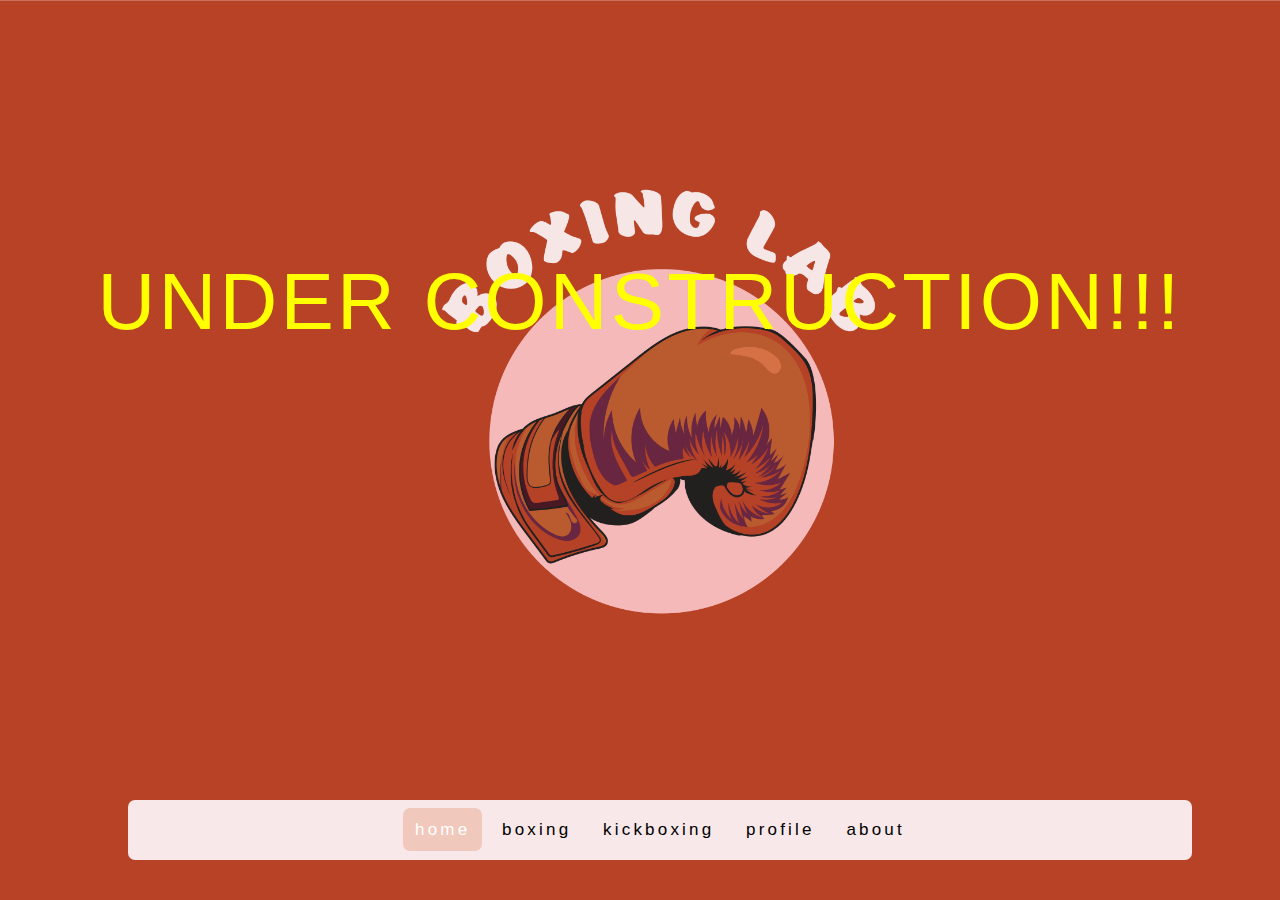
<file: index.html>
<!DOCTYPE html>
<html lang="en">
<head>
    <meta charset="UTF-8">
    <meta http-equiv="X-UA-Compatible" content="IE=edge">
    <meta name="viewport" content="width=device-width, initial-scale=1.0">
    <link rel="stylesheet" href="styles.css">
    <title>Boxing app!</title>
    </head>

<body>

  <div class="site-uc"> UNDER CONSTRUCTION!!!</div>
    <div class="background-image">
    
    </div>

      <body>
      
      <div class="navbar">
        <a href="index.html" class="active">home</a>
        <a href="boxing-level.html?sport=boxing">boxing</a>
        <a href="boxing-level.html?sport=kickboxing">kickboxing</a>
        <a href="profile.html">profile</a>
        <a href="about.html" >about</a>
      </div>
      
      
    
</body>

</html>
</file>
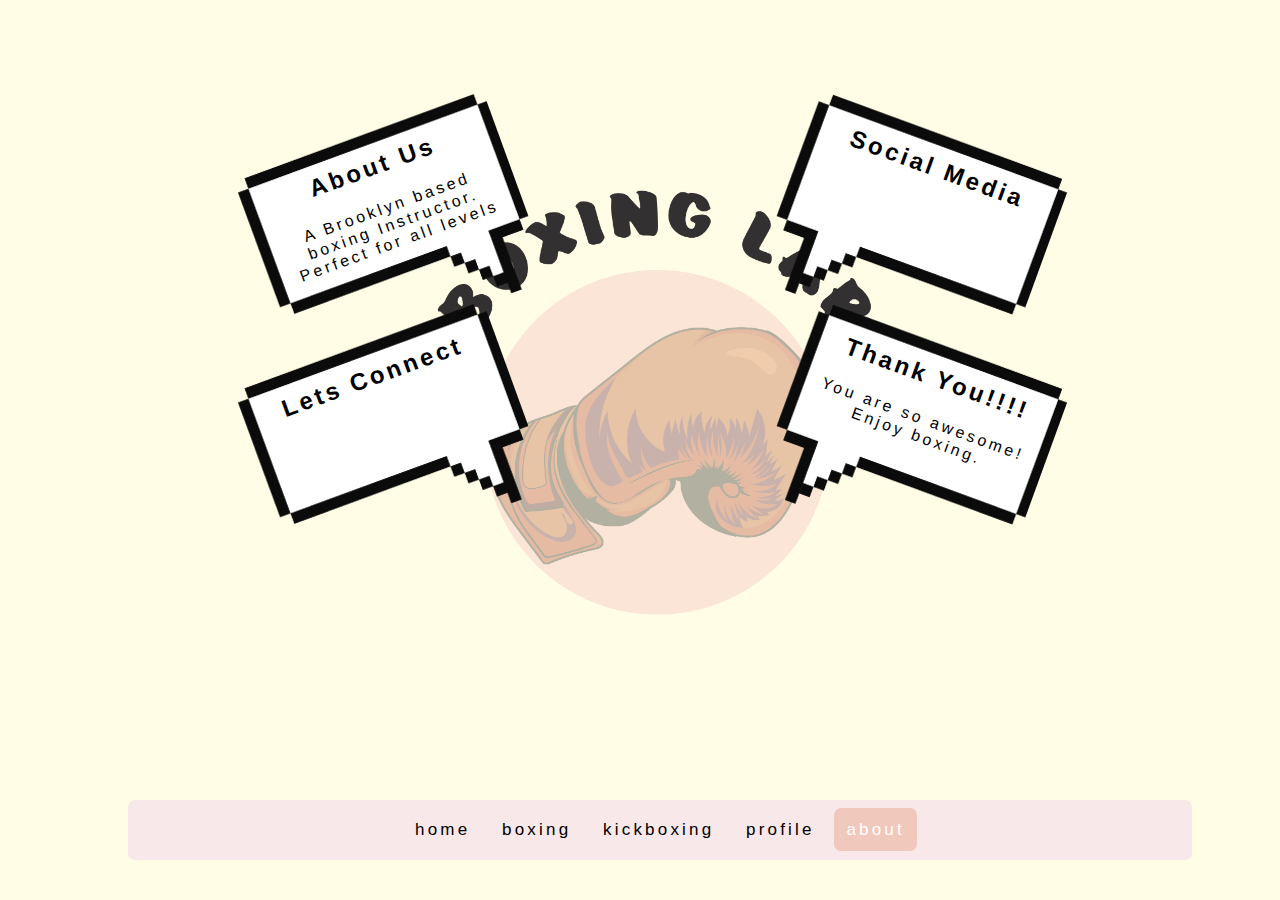
<file: about.html>
<!DOCTYPE html>
<html lang="en">
<head>
    <meta charset="UTF-8">
    <meta http-equiv="X-UA-Compatible" content="IE=edge">
    <meta name="viewport" content="width=device-width, initial-scale=1.0">
    <link rel="stylesheet" href="boxingabtpg.css">
    <title>Boxing app</title>
    </head>

<body>
    <div class="background-image">
    
    </div>

      <body>

        <div class="navbar">
          <a href="index.html">home</a>
          <a href="boxing-level.html?sport=boxing">boxing</a>
          <a href="boxing-level.html?sport=kickboxing">kickboxing</a>
          <a href="profile.html">profile</a>
          <a href="about.html" class="active">about</a>
        </div>

      
      

      <div class="flex-container">

        <div class="b">
            <h2>About Us</h2>
            <p> A Brooklyn based <br>
                boxing Instructor. <br>
                Perfect for all levels
        
            </p>
        </div>

        <div class="a">
            <h2>Social Media</h2>
            
        </div>

      </div>

      <div class="flex-container" style="padding-top: 10px;">

        <div class="b">

            <h2>Lets Connect</h2>

            
        </div>

        <div class="a">
            <h2>Thank You!!!!</h2>
            <p> You are so awesome! Enjoy boxing.
            </p>
        </div>

      </div>

      
      
      
    
</body>

</html>
</file>
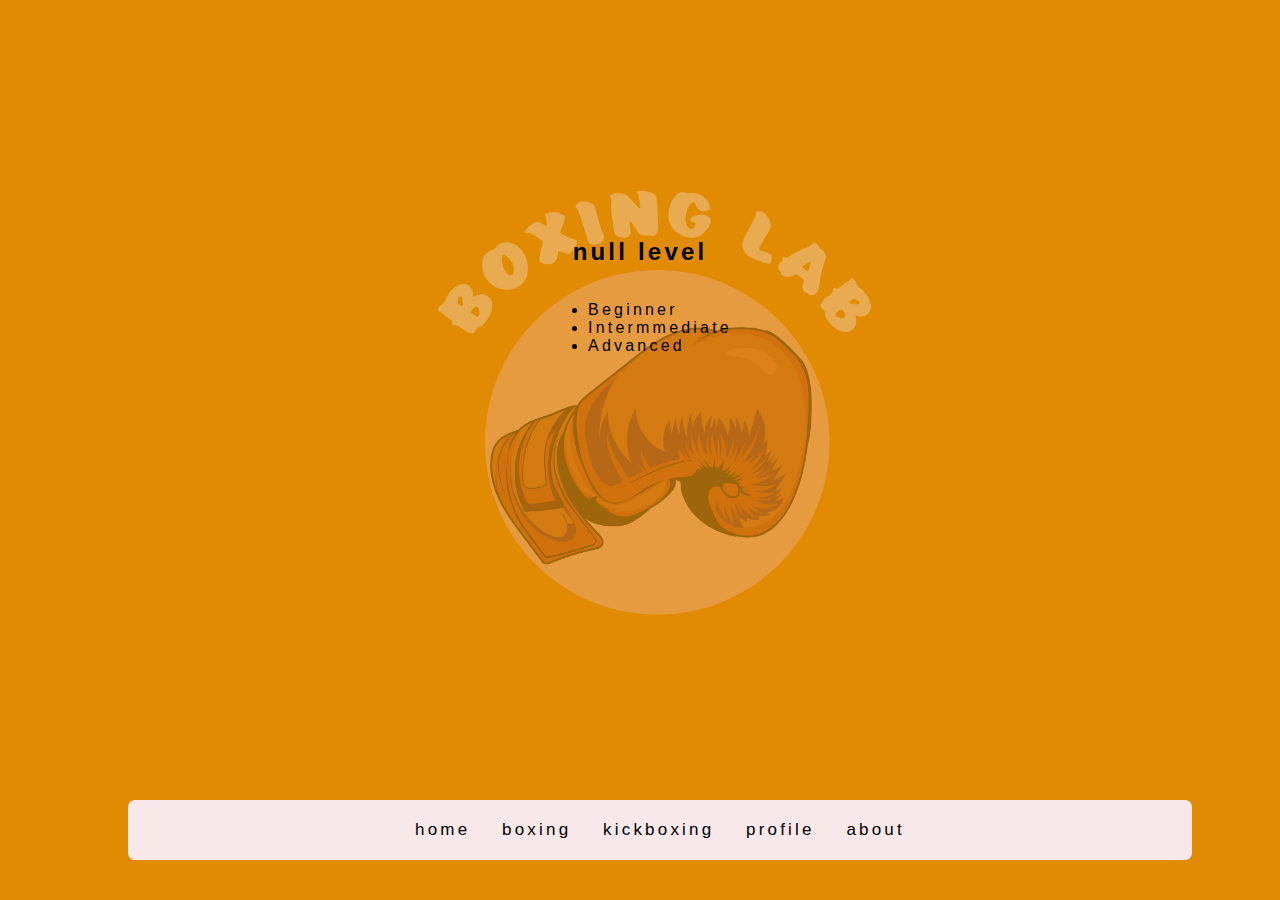
<file: boxing-level.html>
<!DOCTYPE html>
<html lang="en">
<head>
    <meta charset="UTF-8">
    <meta http-equiv="X-UA-Compatible" content="IE=edge">
    <meta name="viewport" content="width=device-width, initial-scale=1.0">
    <link rel="stylesheet" href="boxing-level.css">
    <title>Boxing app</title>
    </head>

<body>
    <div class="container">
        <h2 id="sports_title">Sports level</h2>
        <ul class="myUL"> 
          <li>Beginner</li>
          <li>Intermmediate</li>
          <li>Advanced</li>
        </ul>
      </div>

    <div class="background-image">
    
    </div>

      <body>
      
        <div class="navbar">
          <a href="index.html">home</a>
          <a href="boxing-level.html?sport=boxing">boxing</a>
          <a href="boxing-level.html?sport=kickboxing">kickboxing</a>
          <a href="profile.html">profile</a>
          <a href="about.html" >about</a>
        </div>

        <script>

        </script>
      
      
    <script src="boxinglab.js"></script>
</body>

</html>
</file>
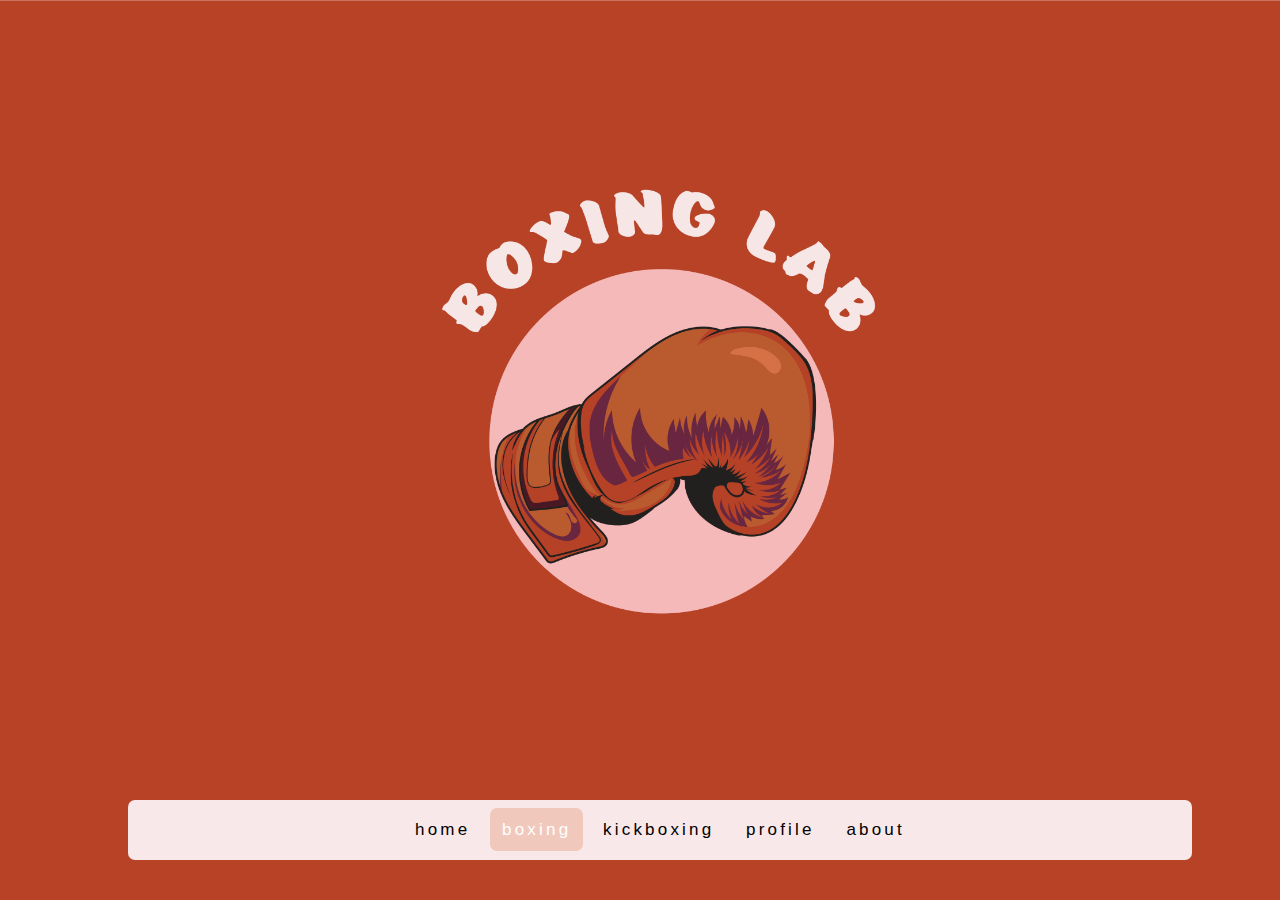
<file: boxing.html>
<!DOCTYPE html>
<html lang="en">
<head>
    <meta charset="UTF-8">
    <meta http-equiv="X-UA-Compatible" content="IE=edge">
    <meta name="viewport" content="width=device-width, initial-scale=1.0">
    <link rel="stylesheet" href="styles.css">
    <title>Boxing app</title>
    </head>

<body>
    <div class="background-image">
    
    </div>

      <body>
      
        <div class="navbar">
          <a href="index.html">home</a>
          <a href="boxing-level.html?sport=boxing" class="active">boxing</a>
          <a href="boxing-level.html?sport=kickboxing">kickboxing</a>
          <a href="profile.html">profile</a>
          <a href="about.html" >about</a>
        </div>
      
      
    
</body>

</html>
</file>
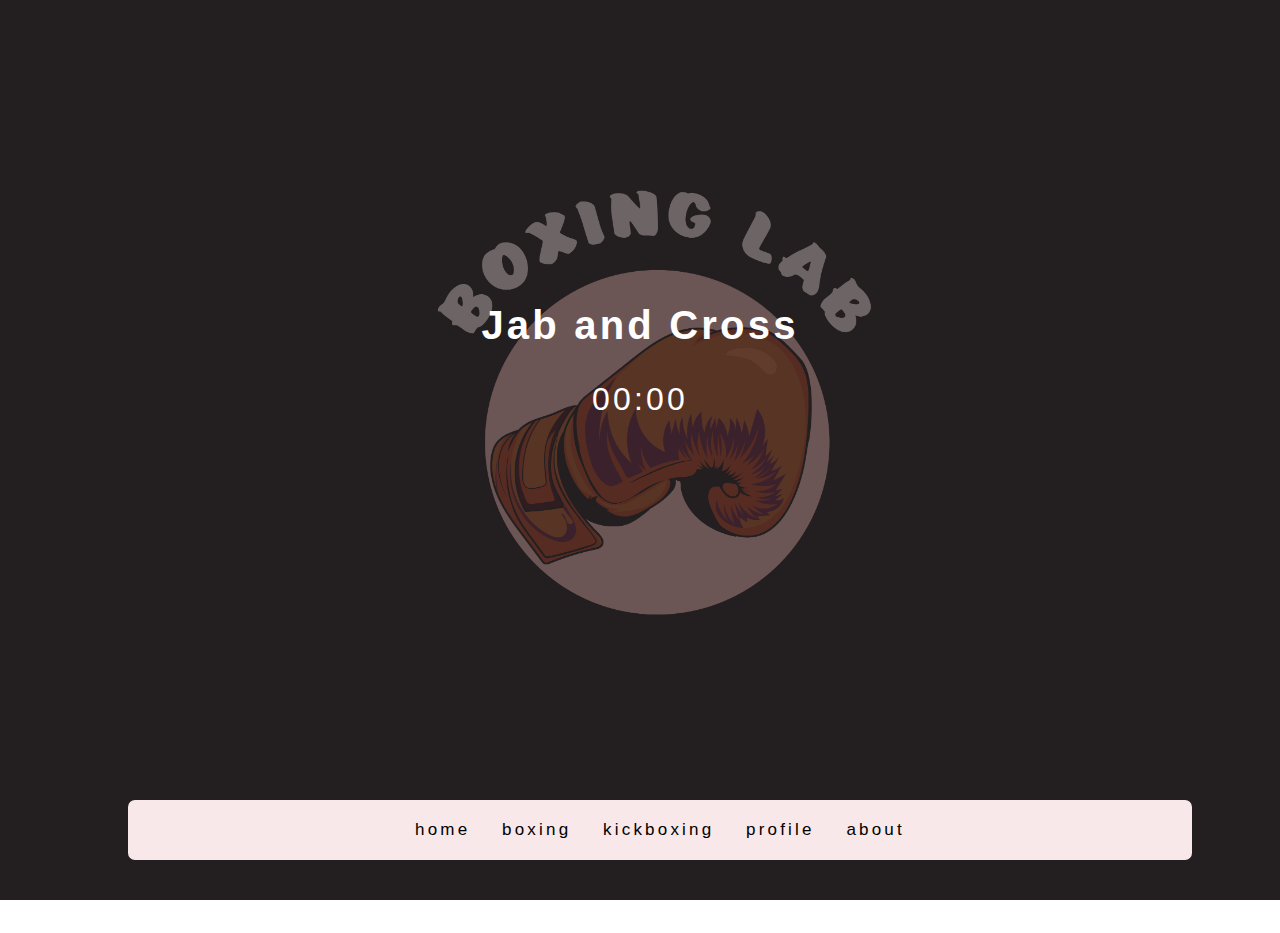
<file: boxinground.html>
<!DOCTYPE html>
<html lang="en">
<head>
    <meta charset="UTF-8">
    <meta http-equiv="X-UA-Compatible" content="IE=edge">
    <meta name="viewport" content="width=device-width, initial-scale=1.0">
    <link rel="stylesheet" href="boxinground.css">
    <title>Boxing app</title>
    </head>

<body>
    <div class="background-image">
    
    </div>

      <body>
      
        <div class="navbar">
          <a href="index.html">home</a>
          <a href="boxing-level.html">boxing</a>
          <a href="kickboxingpg.html">kickboxing</a>
          <a href="profile.html">profile</a>
          <a href="about.html" >about</a>
          
        
        </div>

        <div>
          <h2 id="commandElement">Jab and Cross</h2>
          <div style="color: white; text-align: center; font-size: 32px;">
            <label id="minutes">00</label>:<label id="seconds">00</label>
          </div>

        </div>
        
        <script>
          myCommand = document.getElementById('commandElement');

          var commandsCombinations = ['Left Uppercut, Cross', 'Jab, Cross, Left Hook', 'Cross, Left Hook', 'Cross, Left Hook, Cross', 'Right Uppercut, Left Hook']; 

          let timer = null; // Will hold a reference to the timer
          let index = 0;    // Keeps track of which array element show next

          function changeCommands() {
            myCommand.innerHTML = commandsCombinations[index];
            if(index === commandsCombinations.length-1){
              clearInterval(timer);
            } else {
              index++;
            }
          }
          timer = setInterval(changeCommands, 2000);

          var minutesLabel = document.getElementById("minutes");
          var secondsLabel = document.getElementById("seconds");
          var totalSeconds = 0;
          setInterval(setTime, 1000);

          function setTime() {
            ++totalSeconds;
            secondsLabel.innerHTML = pad(totalSeconds % 60);
            minutesLabel.innerHTML = pad(parseInt(totalSeconds / 60));
          }

          function pad(val) {
            var valString = val + "";
            if (valString.length < 2) {
              return "0" + valString;
            } else {
              return valString;
            }
          }

        </script>
</body>

</html>
</file>
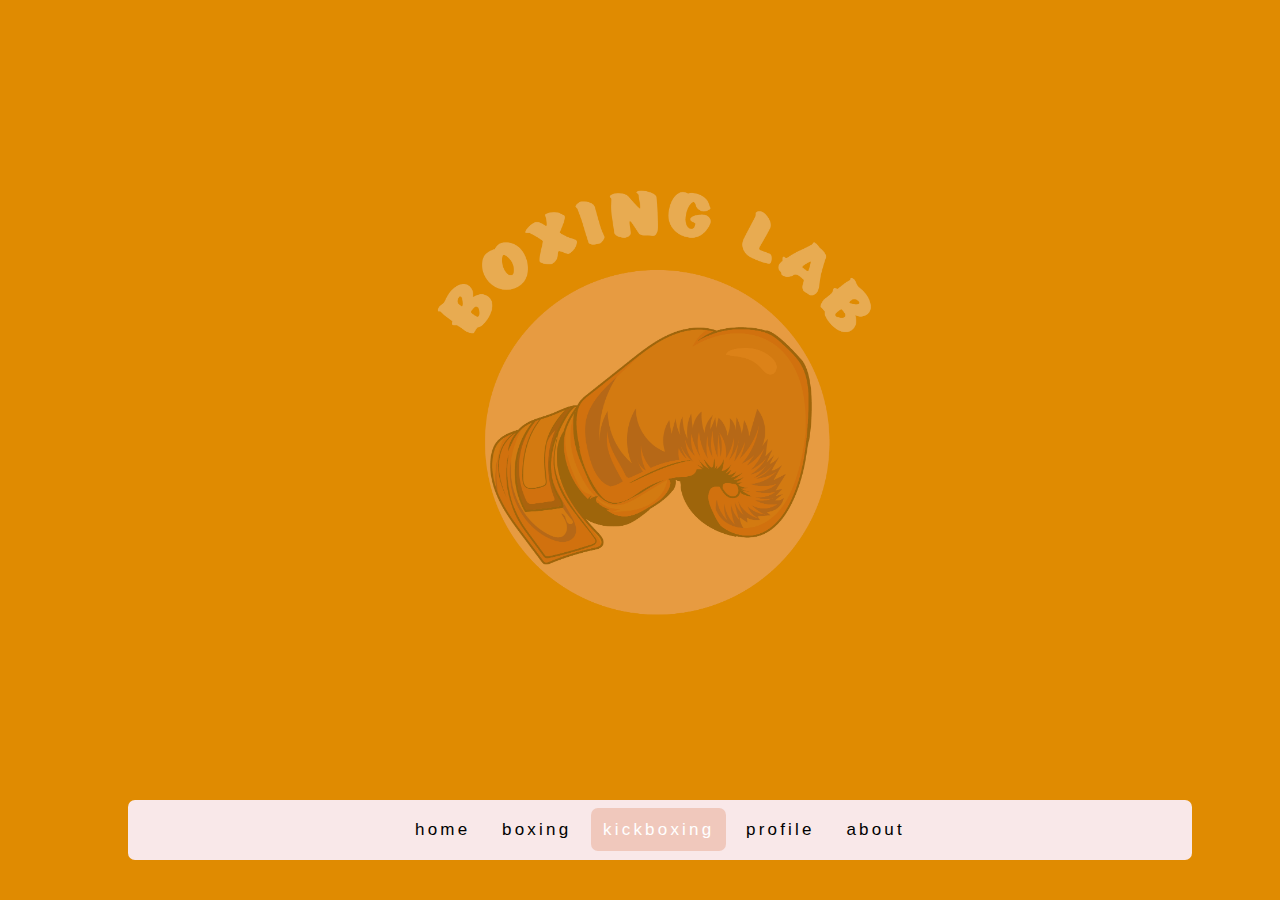
<file: kickboxingpg.html>
<!DOCTYPE html>
<html lang="en">
<head>
    <meta charset="UTF-8">
    <meta http-equiv="X-UA-Compatible" content="IE=edge">
    <meta name="viewport" content="width=device-width, initial-scale=1.0">
    <link rel="stylesheet" href="kickboxingpg.css">
    <title>Boxing app</title>
    </head>

<body>
    <div class="background-image">
    
    </div>

      <body>
      
        <div class="navbar">
            <a href="index.html">home</a>
            <a href="boxing-level.html?sport=boxing">boxing</a>
            <a href="boxing-level.html?sport=kickboxing" class="active">kickboxing</a>
            <a href="profile.html">profile</a>
            <a href="about.html" >about</a>
          </div>
          
      
      
    
</body>

</html>
</file>
<file: boxingabtpg.css>
html {
    height: 100%;
  }
  body {
    height: 100%;
    background-image: url("./aboutpg.png");
    background-position: center;
    background-repeat: no-repeat;
    background-size: cover;
    margin: 0;
    font-family: Arial, Helvetica, sans-serif;
    letter-spacing: 0.2rem;
    
   
  }
  
  .navbar {
    overflow: hidden;
    background-color: #f9e8e9;
    position: fixed;
    bottom: 0;
    width: 80%;
    text-align: center;
    margin-bottom: 40px;
    margin-left: 10%;
    margin-right: 10%;
    border-radius: 7px;
    padding: 20px;
  }
  
  .navbar a {
    color: black;
    text-align: center;
    padding: 30px;
    text-decoration: none;
    font-size: 17px;
    padding: 12px;
    border-radius: 7px;
  }
  
  .navbar a:hover {
    background: #f1f1f1;
    color: black;
  }
  
  .navbar a.active {
    background-color: #f0c8bc;
    color: white;
  }

  
  ul.myUL {
    display: inline-block;
    text-align: left;
  }

  div.a {
    width: 260px;
    height: 200px;
    background-image: url("./comicbox2.png");
    -ms-transform: rotate(20deg); /* IE 9 */
    transform: rotate(20deg);
    background-repeat: no-repeat;
    background-size: cover;
    text-align: center;
    font-family: Arial, Helvetica, sans-serif;
    padding-left: 5px;
    
    
    
    
  }

  div.b {
    width: 260px;
    height: 200px;
    background-image: url("./comicbox1.png");
    -ms-transform: rotate(-20deg); /* IE 9 */
    transform: rotate(-20deg);
    background-repeat: no-repeat;
    background-size: cover;
    padding-left: 5px;
   
   

    
  }

  div .a h2 {
    text-align: center;
    
  }


  div .b h2 {
    text-align: center;
    
  }

  div .b p {
    text-align: center;
    
    
  }

  .flex-container {
    display: flex;
    justify-content: space-between;
    /* flex-direction: column; */
    padding-left: 260px;
    padding-right: 235px;
    padding-top: 130px;
  }
</file>
<file: boxing-level.css>
html {
    height: 100%;
  }
  body {
    height: 100%;
    background-image: url("./boxingappimage2.png");
    background-position: center;
    background-repeat: no-repeat;
    background-size: cover;
    margin: 0;
    font-family: Impact, Helvetica, sans-serif;
    letter-spacing: 0.2rem;
    
  }
  
  .navbar {
    overflow: hidden;
    background-color: #f9e8e9;
    position: fixed;
    bottom: 0;
    width: 80%;
    text-align: center;
    margin-bottom: 40px;
    margin-left: 10%;
    margin-right: 10%;
    border-radius: 7px;
    padding: 20px;
  }
  
  .navbar a {
    color: black;
    text-align: center;
    padding: 30px;
    text-decoration: none;
    font-size: 17px;
    padding: 12px;
    border-radius: 7px;
  }
  
  .navbar a:hover {
    background: #f1f1f1;
    color: black;
  }
  
  .navbar a.active {
    background-color: #f0c8bc;
    color: white;
  }
  
  .main {
    padding: 16px;
    margin-bottom: 30px;
  }
  
  div.container {
    text-align: center;
    padding-top: 17%;
  }
  
  ul.myUL {
    display: inline-block;
    text-align: left;
  }
</file>
<file: boxinground.css>
html {
    height: 100%;
  }
  body {
    height: 100%;
    background-image: url("./boxingappimage3.png");
    background-position: center;
    background-repeat: no-repeat;
    background-size: cover;
    margin: 0;
    font-family: Impact, Helvetica, sans-serif;
    letter-spacing: 0.2rem;
    text-align: center;
  }
  
  .navbar {
    overflow: hidden;
    background-color: #f9e8e9;
    position: fixed;
    bottom: 0;
    width: 80%;
    text-align: center;
    margin-bottom: 40px;
    margin-left: 10%;
    margin-right: 10%;
    border-radius: 7px;
    padding: 20px;
  }
  
  .navbar a {
    color: black;
    text-align: center;
    padding: 30px;
    text-decoration: none;
    font-size: 17px;
    padding: 12px;
    border-radius: 7px;
  }
  
  .navbar a:hover {
    background: #f1f1f1;
    color: black;
  }
  
  .navbar a.active {
    background-color: #f0c8bc;
    color: white;
  }
  
  .main {
    padding: 16px;
    margin-bottom: 30px;
  }

  #commandElement {
    color: white;
    text-align: center;
    padding-top: 270px;
    font-size: 40px;

    }
</file>
<file: kickboxingpg.css>
html {
    height: 100%;
  }
  body {
    height: 100%;
    background-image: url("./boxingappimage2.png");
    background-position: center;
    background-repeat: no-repeat;
    background-size: cover;
    margin: 0;
    font-family: Impact, Helvetica, sans-serif;
    letter-spacing: 0.2rem;
  }
  
  .navbar {
    overflow: hidden;
    background-color: #f9e8e9;
    position: fixed;
    bottom: 0;
    width: 80%;
    text-align: center;
    margin-bottom: 40px;
    margin-left: 10%;
    margin-right: 10%;
    border-radius: 7px;
    padding: 20px;
  }
  
  .navbar a {
    color: black;
    text-align: center;
    padding: 30px;
    text-decoration: none;
    font-size: 17px;
    padding: 12px;
    border-radius: 7px;
  }
  
  .navbar a:hover {
    background: #f1f1f1;
    color: black;
  }
  
  .navbar a.active {
    background-color: #f0c8bc;
    color: white;
  }
  
  .main {
    padding: 16px;
    margin-bottom: 30px;
  }
</file>
<file: styles.css>
html {
  height: 100%;
}

.site-uc {
  text-align: center;
  font-size: 500%;
  padding-top: 20%;
  animation: animate 1.5s linear infinite;
  color: yellow;
} 
 
@keyframes animate{
  0%{
    opacity: 0;
  }
  50%{
    opacity: 0.7;
  }
  100%{
    opacity: 0;
  }
}


body {
  height: 100%;
  background-image: url("./boxingappimage1.png");
  background-position: center;
  background-repeat: no-repeat;
  background-size: cover;
  margin: 0;
  font-family: Impact, Helvetica, sans-serif;
  letter-spacing: 0.2rem;
}



.navbar {
  overflow: hidden;
  background-color: #f9e8e9;
  position: fixed;
  bottom: 0;
  width: 80%;
  text-align: center;
  margin-bottom: 40px;
  margin-left: 10%;
  margin-right: 10%;
  border-radius: 7px;
  padding: 20px;
}

.navbar a {
  color: black;
  text-align: center;
  padding: 30px;
  text-decoration: none;
  font-size: 17px;
  padding: 12px;
  border-radius: 7px;
}

.navbar a:hover {
  background: #f1f1f1;
  color: black;
}

.navbar a.active {
  background-color: #f0c8bc;
  color: white;
}

.main {
  padding: 16px;
  margin-bottom: 30px;
}
</file>
